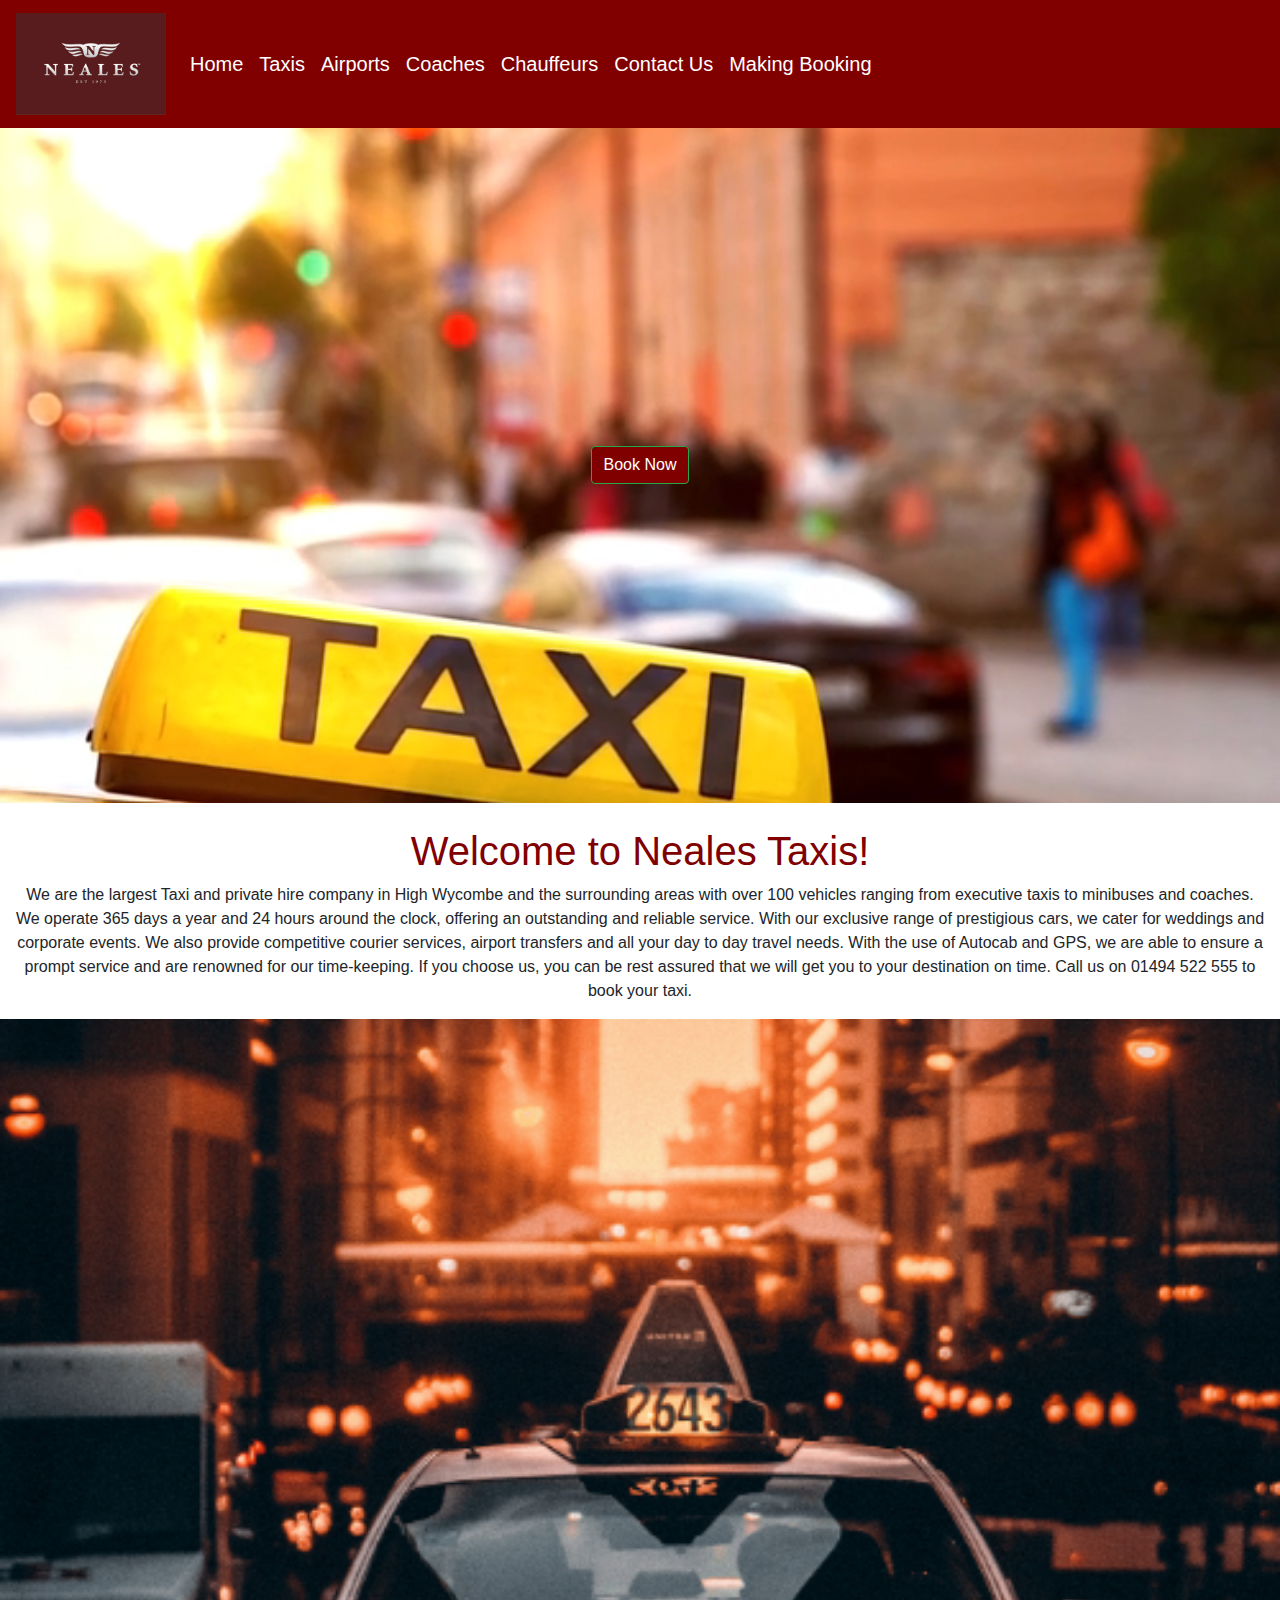
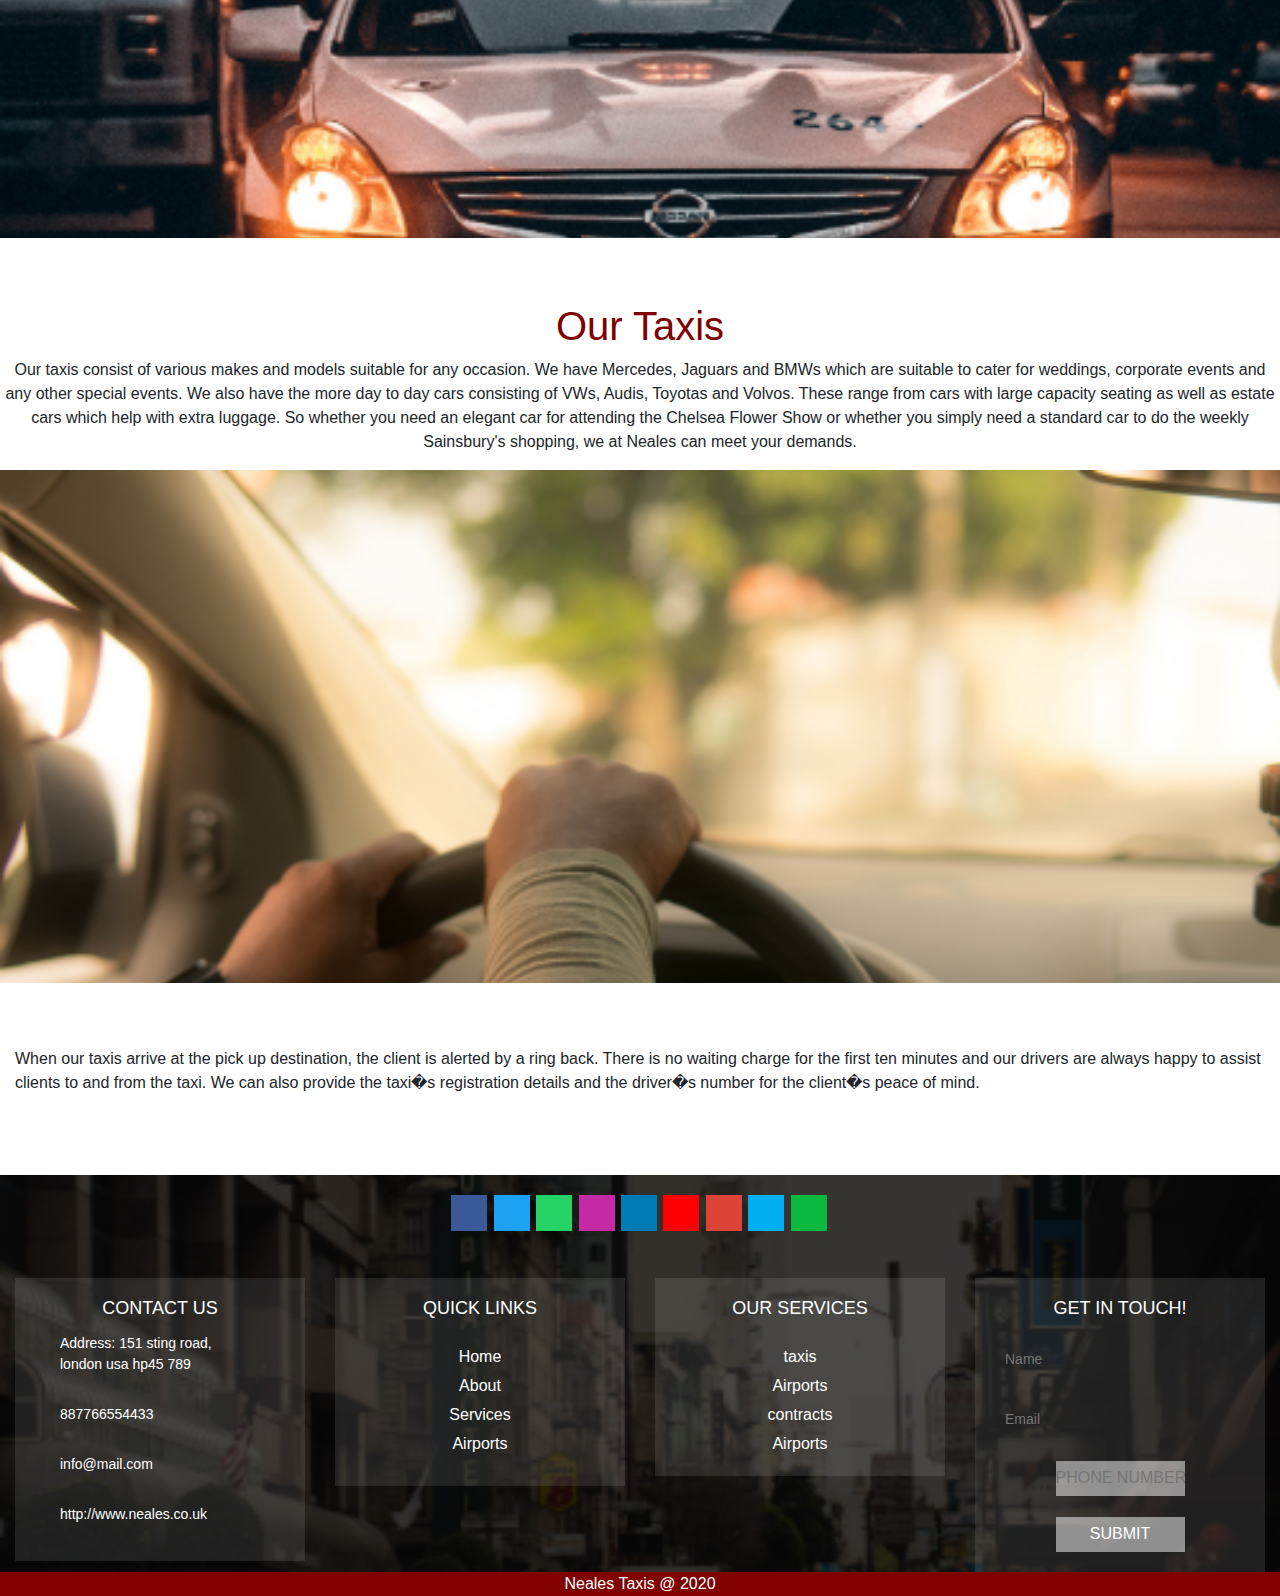
<file: index.html>
<!doctype html>
<html lang="en">
  <head>
    <!-- Required meta tags -->
    <meta charset="utf-8">
    <meta name="viewport" content="width=device-width, initial-scale=1, shrink-to-fit=no">

    <!-- Bootstrap CSS -->
    <link rel="stylesheet" href="https://maxcdn.bootstrapcdn.com/bootstrap/4.0.0/css/bootstrap.min.css" integrity="sha384-Gn5384xqQ1aoWXA+058RXPxPg6fy4IWvTNh0E263XmFcJlSAwiGgFAW/dAiS6JXm" crossorigin="anonymous">
    <link rel="stylesheet" href="https://use.fontawesome.com/releases/v5.15.2/css/all.css" integrity="sha384-vSIIfh2YWi9wW0r9iZe7RJPrKwp6bG+s9QZMoITbCckVJqGCCRhc+ccxNcdpHuYu" crossorigin="anonymous">
<link rel="stylesheet" href="footer2.css"/>


    <title>neales taxis high wycombe</title>
  </head>
  <body>

    <nav class="navbar navbar-expand-lg topbox sticky-top">
  <a class="navbar-brand" href="#"><img src="Neales-taxis-logo.png" class="logo"/></a>
  <button class="navbar-toggler toggle" type="button" data-toggle="collapse" data-target="#navbarText" aria-controls="navbarText" aria-expanded="false" aria-label="Toggle navigation">
    <span class="navbar-toggler-icon"></span>
  </button>
  <div class="collapse navbar-collapse" id="navbarText">
    <ul class="navbar-nav mr-auto">
      <li class="nav-item active">
        <a class="nav-link" href="#">Home <span class="sr-only">(current)</span></a>
      </li>
      <li class="nav-item">
        <a class="nav-link" href="#">Taxis</a>
      </li>
      <li class="nav-item">
        <a class="nav-link" href="#">Airports</a>
      </li>
      <li class="nav-item">
        <a class="nav-link" href="#">Coaches</a>
      </li>
      <li class="nav-item">
        <a class="nav-link" href="#">Chauffeurs</a>
      </li>
      <li class="nav-item">
        <a class="nav-link" href="#">Contact Us</a>
      </li>
        <li class="nav-item">
        <a class="nav-link" href="#">Making Booking</a>
      </li>
    </ul>
  
  </div>
</nav>

<header>
  <div class="overlay"></div>
  <video playsinline="playsinline" autoplay="autoplay" muted="muted" loop="loop">
    <source src="taxi.mp4" type="video/mp4">
  </video>
  <div class="container h-100">
    <div class="d-flex h-100 text-center align-items-center">
      <div class="w-100 text-white">
        <button type="button" class="btn btn-success enter">Book Now</button>
      </div>
    </div>
  </div>
</header>


    <div class="container textbox">
      <div class="row">
        <div class="col-md-12">
          <br>
          <h1>Welcome to Neales Taxis!</h1>
         <p>We are the largest Taxi and private hire company in High Wycombe and the surrounding areas with over 100 vehicles ranging from executive taxis to minibuses and coaches. We operate 365 days a year and 24 hours around the clock, offering an outstanding and reliable service.

With our exclusive range of prestigious cars, we cater for weddings and corporate events. We also provide competitive courier services, airport transfers and all your day to day travel needs.

With the use of Autocab and GPS, we are able to ensure a prompt service and are renowned for our time-keeping. If you choose us, you can be rest assured that we will get you to your destination on time. Call us on 01494 522 555 to book your taxi.</p>
        </div>
      </div>
    </div>

    <div class="container image">
      <div class="row">
        <div class="col-md-12">
         
          <br><br><br><br>
          <br><br><br><br>
          <br><br><br><br>
          <br><br><br><br>
          <br><br><br><br>
          <br><br><br><br>
          <br><br><br><br>
          <br><br><br><br>
        </div>

      </div>

    </div>

    <div class="container box3">
      <div class="row">
        <div class="col-12-12">
          <h1>Our Taxis</h1>
          <p>Our taxis consist of various makes and models suitable for any occasion. We have Mercedes, Jaguars and BMWs which are suitable to cater for weddings, corporate events and any other special events. We also have the more day to day cars consisting of VWs, Audis, Toyotas and Volvos. These range from cars with large capacity seating as well as estate cars which help with extra luggage. So whether you need an elegant car for attending the Chelsea Flower Show or whether you simply need a standard car to do the weekly Sainsbury's shopping, we at Neales can meet your demands.</p>
        </div>

      </div>
    </div>

    <div class="container box4">
      <div class="row">
        <div class="col-md-12">

        </div>

      </div>

    </div>

    <div class="container box5">
      <div class="row">
        <div class="col-md-12">
          <p>When our taxis arrive at the pick up destination, the client is alerted by a ring back. There is no waiting charge for the first ten minutes and our drivers are always happy to assist clients to and from the taxi. We can also provide the taxi�s registration details and the driver�s number for the client�s peace of mind.</p>

        </div>

      </div>

    </div>

   

<div class="footer">

<div class="footer-wrapper">
  <div class="top-img"></div>
  <div class="container-fluid">
    <div class="footer-social-icons">
      <ul>
        <li><a href="#" target="_blank"><i class="fab fa-facebook"></i></a></li>
        <li><a href="#" target="_blank"><i class="fab fa-twitter"></i></i></a></li>
        <li><a href="#" target="_blank"><i class="fab fa-whatsapp"></i></i></a></li>
        <li><a href="#" target="_blank"><i class="fab fa-instagram"></i></i></a></li>
        <li><a href="#" target="_blank"><i class="fab fa-linkedin"></i></a></li>
        <li><a href="#" target="_blank"><i class="fab fa-youtube"></i></i></a></li>
        <li><a href="#" target="_blank"><i class="fab fa-google-plus"></i></a></li>
        <li><a href="#" target="_blank"><i class="fab fa-skype"></i></a></li>
        <li><a href="#" target="_blank"><i class="fab fa-pinterest-square"></i></a></li>
        </ul>
      </div>

      <div class="footer-mid-part">
        <div class="row">
          <div class="col-lg-3 col-md-6 col-sm-12">
            <div class="footer-section-one">
              <div class="footer-heading"><h2>Contact Us</h2></div>
              <div class="footer-contact-box">
              <div class="footer-contact-icon"><i class="fa fa-map-marker"></i></div>
              <div class="footer-contact-text">
                <p>Address: 151 sting road, london usa hp45 789</p>
              </div>
              <div class="clr"></div>
            </div>

                    <div class="footer-contact-box">
              <div class="footer-contact-icon"><i class="fa fa-phone"></i></div>
              <div class="footer-contact-text">
                <p><a href="tel:+07788660500">887766554433</a></p>
              </div>
              <div class="clr"></div>
            </div>

                    <div class="footer-contact-box">
              <div class="footer-contact-icon"><i class="fa fa-envelope"></i></div>
              <div class="footer-contact-text">
        <p><a href="hanfah@mail.com">info@mail.com</a></p>
              </div>
              <div class="clr"></div>
            </div>

                    <div class="footer-contact-box">
              <div class="footer-contact-icon"><i class="fa fa-globe"></i></div>
              <div class="footer-contact-text">
                <a><a href="http://www.neales.co.uk"><p>http://www.neales.co.uk</a></p>
              </div>
              <div class="clr"></div>
            </div>





            </div>
         
          </div>
           <div class="col-lg-3 col-md-6 col-sm-12 smart">
             <div class="footer-section-one">
              <div class="footer-heading"><h2>Quick Links</h2></div>
              <div class="footer-link">
                <ul>
                  <li><a href="#"></a>Home</li>
                   <li><a href="#"></a>About</li>
                    <li><a href="#"></a>Services</li>
                     <li><a href="#"></a>Airports</li>
                      <li><a href="#"></a></li>
                       <li><a href="#"></a></li>
                </ul>
            </div>
           </div>
         </div>
            <div class="col-lg-3 col-md-6 col-sm-12">
              <div class="footer-section-one">
              <div class="footer-heading"><h2>Our Services</h2></div>
               <div class="footer-link">
                <ul>
                  <li><a href="#"></a>taxis</li>
                   <li><a href="#"></a>Airports</li>
                    <li><a href="#"></a>contracts</li>
                     <li><a href="#"></a>Airports</li>
                  
                </ul>
            </div>
            </div>
            </div>
             <div class="col-lg-3 col-md-6 col-sm-12">
               <div class="footer-section-one">
              <div class="footer-heading"><h2>Get in touch!</h2></div>
              <div class="footer-form">
                <form method="post" action="#">
                  <div class="footer-form-box">
                    <input type="text" class="footer-form-style" placeholder="Name">
                  </div>
                  <div class="footer-form-box">
                    <input type="text" class="footer-form-style" placeholder="Email">
                  </div>
                  <div class="footer-form-box">
                    <input type="text" class="footer-form-submit-style" placeholder="Phone Number">
                  </div>
                  <div class="footer-form-box">
                    <input type="submit" class="footer-form-submit-style" value="SUBMIT">
                  </div>
                  
                </form>
              </div>

            </div>
             </div>
    </div>
  </div>
</div>

</div><p class="text">Neales Taxis @ 2020</p></a>


    <!-- Optional JavaScript -->
    <!-- jQuery first, then Popper.js, then Bootstrap JS -->
    <script src="https://code.jquery.com/jquery-3.2.1.slim.min.js" integrity="sha384-KJ3o2DKtIkvYIK3UENzmM7KCkRr/rE9/Qpg6aAZGJwFDMVNA/GpGFF93hXpG5KkN" crossorigin="anonymous"></script>
    <script src="https://cdnjs.cloudflare.com/ajax/libs/popper.js/1.12.9/umd/popper.min.js" integrity="sha384-ApNbgh9B+Y1QKtv3Rn7W3mgPxhU9K/ScQsAP7hUibX39j7fakFPskvXusvfa0b4Q" crossorigin="anonymous"></script>
    <script src="https://maxcdn.bootstrapcdn.com/bootstrap/4.0.0/js/bootstrap.min.js" integrity="sha384-JZR6Spejh4U02d8jOt6vLEHfe/JQGiRRSQQxSfFWpi1MquVdAyjUar5+76PVCmYl" crossorigin="anonymous"></script>
  </body>
</html>
</file>
<file: footer2.css>
*{
	margin: 0px;
	padding: 0px;
	box-sizing: border-box;
}

body{
	font-family: 'Open Sans', sans-serif;
	background: url("neales background.png");
}

body {

}

header {
  position: relative;
  background-color: black;
  height: 75vh;
  min-height: 25rem;
  width: 100%;
  overflow: hidden;
}

header video {
  position: absolute;
  top: 50%;
  left: 50%;
  min-width: 100%;
  min-height: 100%;
  width: auto;
  height: auto;
  z-index: 0;
  -ms-transform: translateX(-50%) translateY(-50%);
  -moz-transform: translateX(-50%) translateY(-50%);
  -webkit-transform: translateX(-50%) translateY(-50%);
  transform: translateX(-50%) translateY(-50%);
}

header .container {
  position: relative;
  z-index: 2;
}

header .overlay {
  position: absolute;
  top: 0;
  left: 0;

  width: 100%;
  background-color: black;
  opacity: 0.5;
  z-index: 1;
}






.textbox {
	text-align: center;
	background: white;
	max-width: 100%;
	background: white;
	max-width: 100%;
}
.clr{
	clear: both;
}

.topbox {
	background-color: #800000;
	


}

.toggle {
	background-color: white;
}
.logo {
	width: 150px;
	height: auto;
}
.text {
	background-color: #800000;
	margin-bottom: 0px;
}
nav li a {
color: white;
font-size: 20px;
font-weight: 20px;
}

nav li a:hover{
	color: black;
}
.footer-wrapper {
	width: 100%;
	height: auto;
	min-height: 250px;
	margin: auto;
	background-image: url("neales taxis high wycombe.png");
	background-position: center;
	background-repeat: no-repeat;

	background-size: cover;

	
	bottom: 0px;
}

.footer-social-icons{
	width: 100%;
	height: auto;
	margin: auto;
	padding-top: 20px;
	margin-bottom: 40px;
}

.footer-social-icons ul{
	margin: 0px;
	padding: 0px;
	text-align: center;
}

.enter {
	background-color: #800000;

}

.enter:hover {
	background-color: black;
}

.footer-social-icons ul li{
	display: inline-block;
	margin-right: 2px;
	width: 36px;
	height: 36px;
	text-align: center;
}

.footer-social-icons ul li a{
	color: #fff;
	display: block;
	font-size: 22px;
	text-shadow: 0px 0px 5px rgba(0,0,0,0.75);
}

.footer-social-icons ul li a i{
	line-height: 36px;

}

.footer-social-icons ul li:nth-child(1){
	background: #3b5998;
	
}

.footer-social-icons ul li:nth-child(2){
	background: #1da1f2;
	
}

.footer-social-icons ul li:nth-child(3){
	background: #25d366;
	
}

.footer-social-icons ul li:nth-child(4){
	background: #c32aa3;
	
}

.footer-social-icons ul li:nth-child(5){
	background: #007bb5;
	
}

.footer-social-icons ul li:nth-child(6){
	background: #ff0000;
	
}

.footer-social-icons ul li:nth-child(7){
	background: #db4437;
	
}

.footer-social-icons ul li:nth-child(8){
	background: #00aff0;
	
}

.footer-social-icons ul li:nth-child(9){
	background: #09b83e;
	
}

.footer-social-icons ul li:nth-child(10){
	background: #bd081c;
	
}

.footer-mid-part{
	width: 100%;
	height: auto;
	margin: auto;
}

.footer-section-one {
	width: 100%;
	height: auto;
	margin: auto;
	padding: 20px 20px;
	background: rgba(255,255,255,.1);
	text-align: center;
}

.footer-section-two {
	width: 100%;
	height: auto;
	margin: auto;
	padding: 20px 20px;
	background: rgba(255,255,255,.1);
}

.footer-section-three {
	width: 100%;
	height: auto;
	margin: auto;
	padding: 20px 20px;
	background: rgba(255,255,255,.1);
}



.footer-heading{
	width: 100%;
	height: auto;
	margin: auto;
}

.footer-heading h2{
	font-size: 18px;
	text-align: left;
	color: #fff;
	text-transform: uppercase;
	margin: 0px;
}

.footer-contact-box{
	width: 100%;
	height: auto;
	margin: auto;
	margin-top: 13px;

}

.footer-contact-icon {
	width: 25px;
	height: 25px;
	float: left;


}

.footer-contact-icon i {
	color: #fff;
	font-size: 20px;
}

.footer-contact-text {
	width: 85%;
	height: auto;
	
	margin-left: 10px;

}

.footer-contact-text p{
	font-size: 14px;
	text-align: left;
	color: #fff;
	cursor: pointer;
}


.footer-contact-text p a{
	font-size: 14px;
	text-align: left;
	color: #fff;
	text-decoration: none;
}


.footer-contact-text p:hover{
	color: #800000;
}


.footer-contact-text p a:hover{
	color: #800000;
}

.footer-contact-box:hover .footer-contact-icon i{
	color: #800000;
}

.footer-contact-box:hover .footer-contact-text p a{
	color: #800000;
}

.footer-link {
	width: 100%;
	height: auto;
	margin: auto;
	margin-top: 20px;
}

.footer-link ul {
	margin: 0px;
	padding: 0px;
}


.footer-link ul li a {
	font-size: 14px;
	margin: 0px;
	padding: 0px;
	text-align: left;
	
}

.smart {
	text-align: left;
}

h1 {
	color: #800000;
}

.box3 {
	text-align: center;
	padding-top: 5%;
	background: white;
	max-width: 100%;
}

.image {
   background: url("taxi high wycombe.png");
   background-repeat: no-repeat;
   background-size: cover;
   text-align: center;
	max-width: 100%;
	background-size: 100%;
	font-size: 40%;
	padding-bottom: 40%;

}


.box4 {

	background: url("taxi of high wycombe.png");
   background-repeat: no-repeat;
   background-size: cover;
   text-align: center;
	max-width: 100%;
	background-size: 100%;
	font-size: 40%;
	padding-bottom: 40%;

}


.box5 {
	padding-top: 5%;
	padding-bottom: 5%;
	background: white;
	max-width: 100%;
}
div ul li a {
	text-align: left;
}


.footer-link ul li{
	list-style-type: none;
	text-align: center;
	padding-top: 5px;
	color: white;
}

.home {
	text-align: left;
}

.footer-link ul li a{
	font-size: 14px;
	color: white;
	text-decoration: none;
	text-decoration: capitalize;
	text-align: left;
}

.footer-link ul li a:hover {
	color: #f00;

}

.footer-section-one .footer-heading h2{
	text-align: center;
}

.footer-form{
	width: 100%;
	height: auto;
	margin: auto;
	margin-top: 20px;
}
.footer-form-box{
	width: 100%;
	height: auto;
	margin: auto;
	margin-top: 20px;
}
.footer-form-style{
	width: 100%;
	height: 40px;
	border-left: none;
	border-top: none;
	border-right: none;
	border-bottom:1px solid rgba(255,255,255,-1);
	background: transparent;
	font-size: 14px;
	text-align: left;
	padding: 0px 10px;
	color: white;
}
.footer-form-submit-style{
	width: 129px;
	height: 35px;
	font-size: 16px;
	text-align: center;
	color: #fff;
	text-transform: uppercase;
	background: rgba(255,255,255,.5);
	border:none;
	margin-top: 1px;
}

.footer-form-submit-style:active{
	background: #800000;
}

.footer-buttom {
	width: 100%;
	height: auto;
	margin: auto;
	margin-top: 10px;
	margin-bottom: 10px;
}

.footer-bottom {
	font-size: 14px;
	text-align: center;
	color: white;
	justify-content: center;

}


.text {
	color: white;
	text-align: center;
}

.footer-heading {
	text-align: center;

}
</file>
